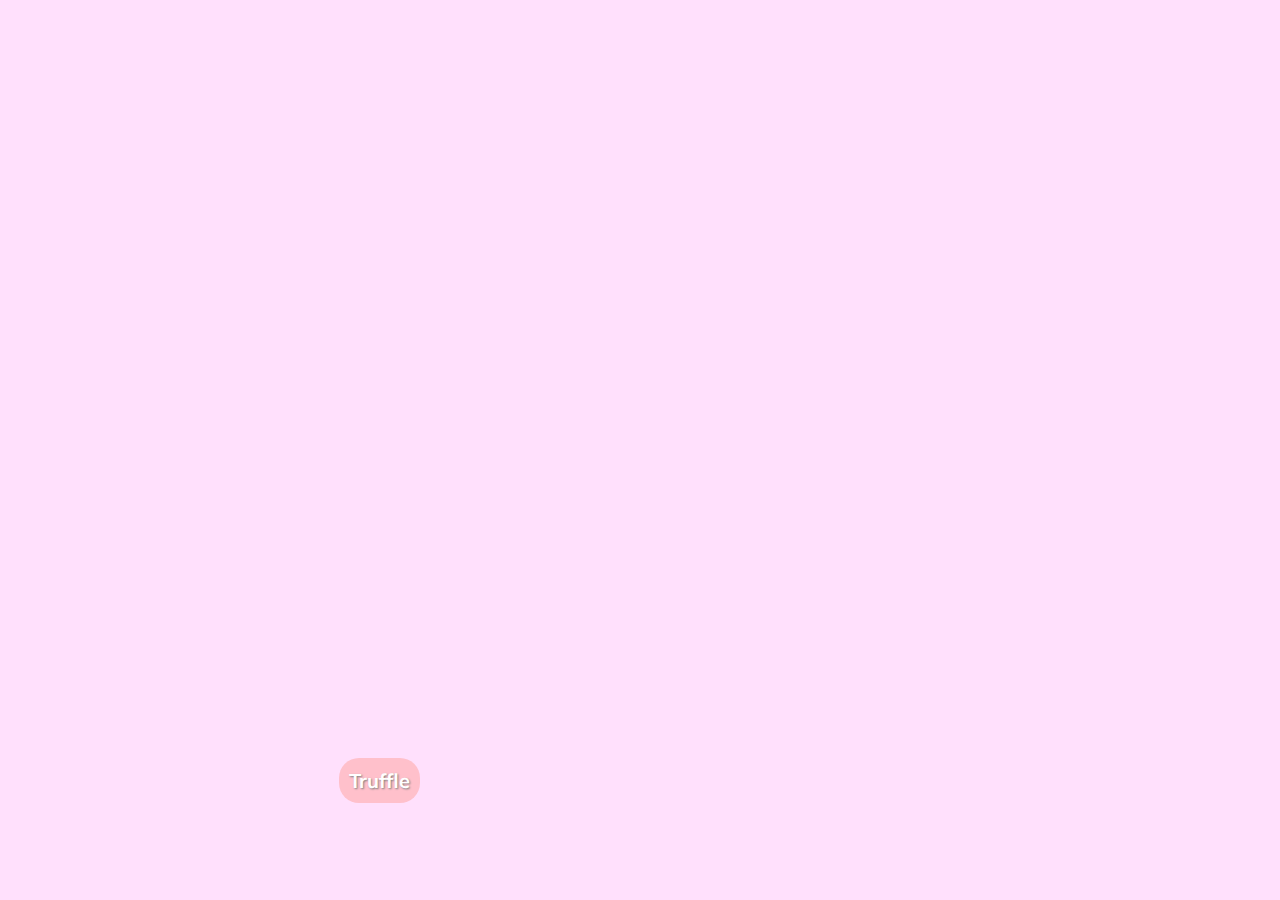
<file: 01-cards-sources/index.html>
<!DOCTYPE html>
<html lang="en">

<head>
  <meta charset="UTF-8" />
  <meta name="viewport" content="width=device-width, initial-scale=1.0" />
  <link rel="stylesheet" href="styles.css" />
  <title>Карточки | Проект 1</title>
</head>

<body>
  <div class="container">
    <div class="slide"
      style="background-image: url('https://images.unsplash.com/photo-1519869325930-281384150729?ixid=MnwxMjA3fDB8MHxwaG90by1wYWdlfHx8fGVufDB8fHx8&ixlib=rb-1.2.1&auto=format&fit=crop&w=866&q=80');">
      <h3>Vanilla cream</h3>
    </div>
    <div class="slide" style="
          background-image: url('https://images.unsplash.com/photo-1426869884541-df7117556757?ixlib=rb-1.2.1&ixid=MnwxMjA3fDB8MHxwaG90by1wYWdlfHx8fGVufDB8fHx8&auto=format&fit=crop&w=870&q=80');
        ">
      <h3>Chocolate</h3>
    </div>
    <div class="slide" style="
          background-image: url('https://images.unsplash.com/photo-1555684655-cceca255f8c2?ixlib=rb-1.2.1&ixid=MnwxMjA3fDB8MHxwaG90by1wYWdlfHx8fGVufDB8fHx8&auto=format&fit=crop&w=870&q=80');
        ">
      <h3>Strawberry</h3>
    </div>
    <div class="slide active" style="
          background-image: url('https://images.unsplash.com/photo-1550617931-e17a7b70dce2?ixlib=rb-1.2.1&ixid=MnwxMjA3fDB8MHxwaG90by1wYWdlfHx8fGVufDB8fHx8&auto=format&fit=crop&w=870&q=80');
        ">
      <h3>Truffle</h3>
    </div>
    <div class="slide" style="
          background-image: url('https://images.unsplash.com/photo-1486428128344-5413e434ad35?ixlib=rb-1.2.1&ixid=MnwxMjA3fDB8MHxwaG90by1wYWdlfHx8fGVufDB8fHx8&auto=format&fit=crop&w=870&q=80');
        ">
      <h3>Ice Mint</h3>
    </div>
  </div>
  <script src="sctipt.js"></script>
</body>


</html>
</file>
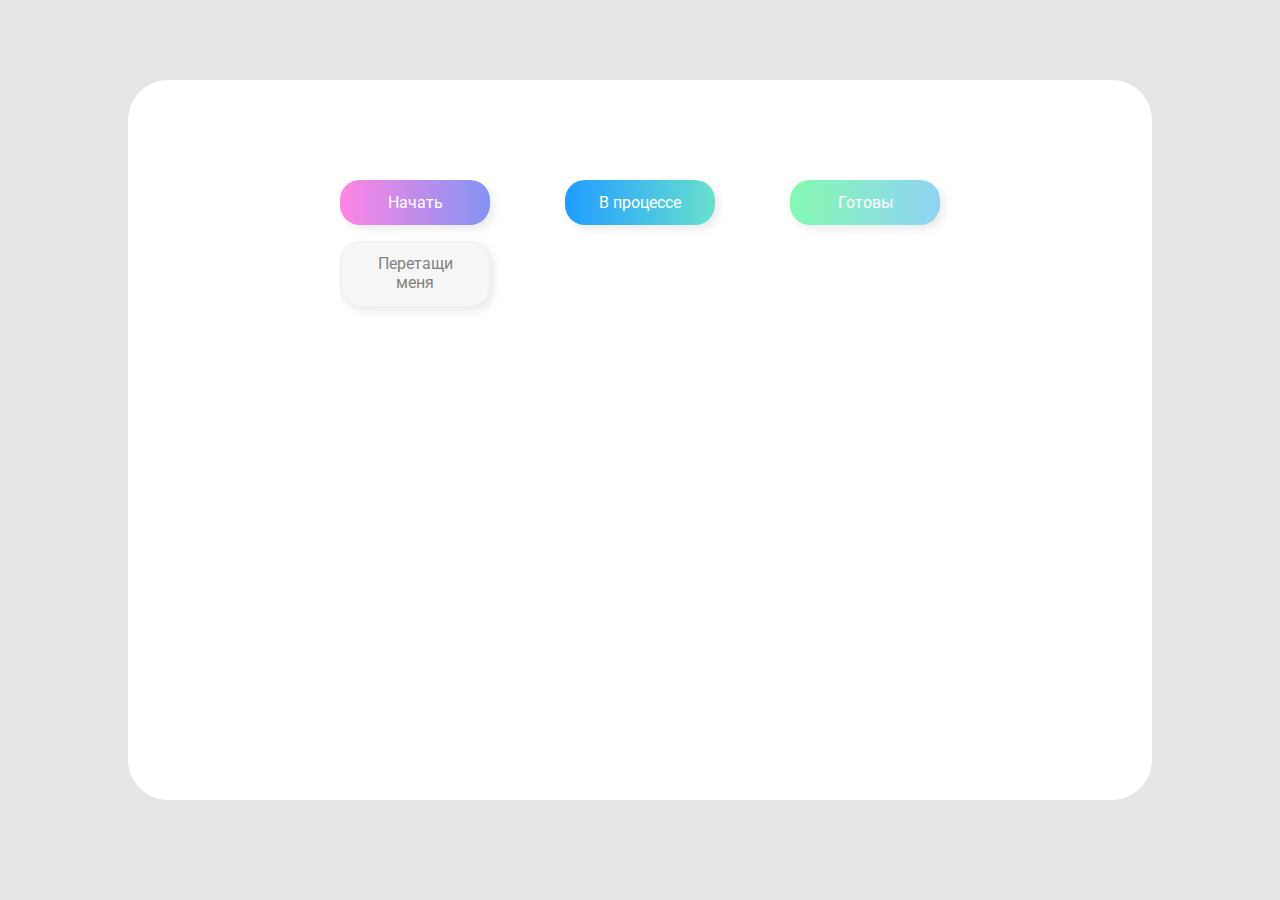
<file: 02-Drag-n-drop/index.html>
<!DOCTYPE html>
<html lang="en">

<head>
  <meta charset="UTF-8" />
  <meta name="viewport" content="width=device-width, initial-scale=1.0" />
  <link rel="stylesheet" href="styles.css" />
  <title>Drag & Drop | Проект 2</title>
</head>

<body>
  <div class="container">
    <div class="row">
      <div class="col-header start">Начать</div>
      <div class="col-header progress">В процессе</div>
      <div class="col-header done">Готовы</div>
    </div>

    <div class="row">
      <div class="placeholder">
        <div class="item" draggable="true">Перетащи меня</div>
      </div>
      <div class="placeholder"></div>
      <div class="placeholder"></div>
    </div>

  </div>
  <script src="script.js"></script>
</body>

</html>
</file>
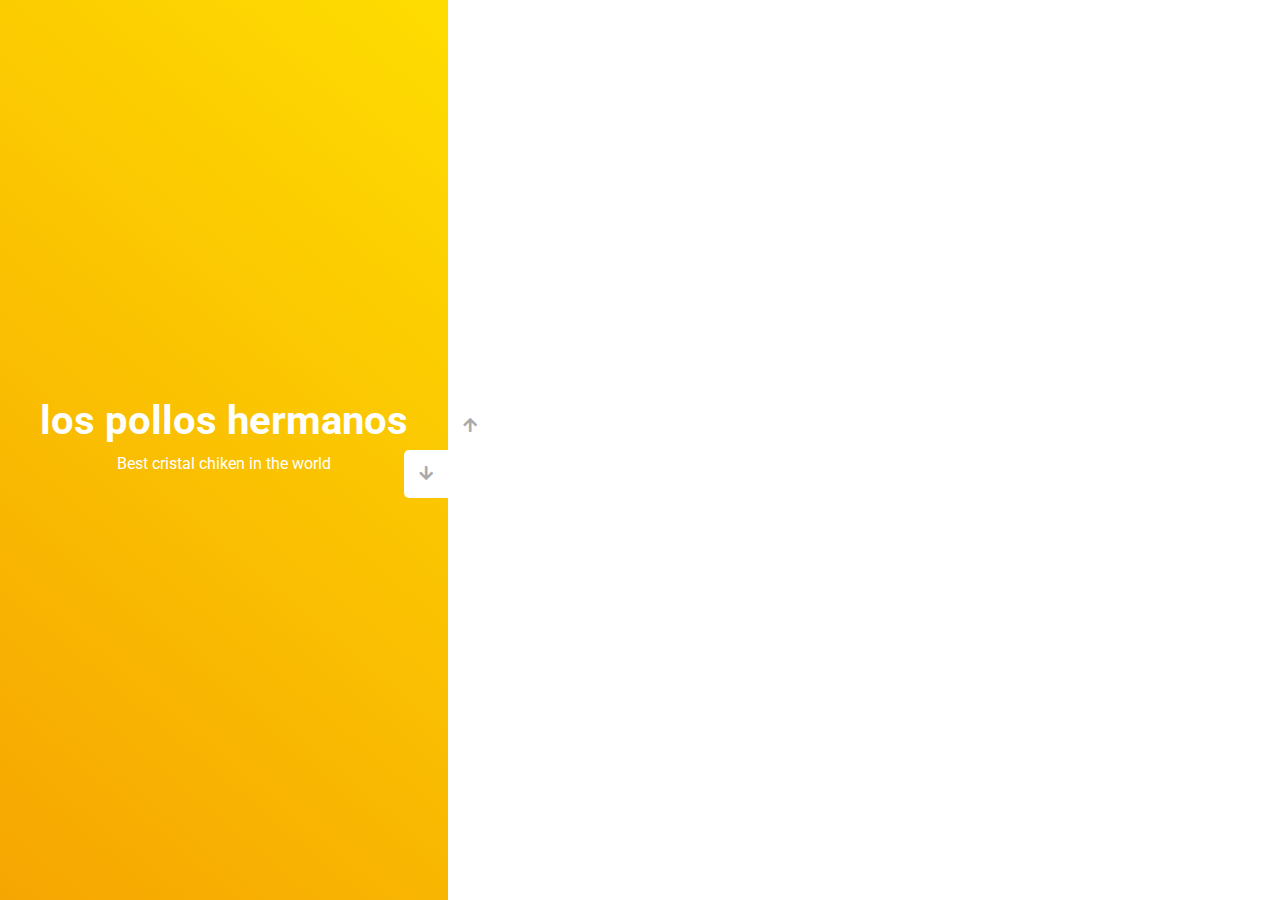
<file: 03-swiper/index.html>
<!DOCTYPE html>
<html lang="en">

<head>
  <meta charset="UTF-8" />
  <meta name="viewport" content="width=device-width, initial-scale=1.0" />
  <link rel="stylesheet" href="https://cdnjs.cloudflare.com/ajax/libs/font-awesome/5.15.1/css/all.min.css" />
  <link rel="stylesheet" href="style.css" />
  <title>Слайдер | Проект 3</title>
</head>

<body>
  <div class="container">
    <div class="sidebar">
      <div style="background: linear-gradient(229.99deg, #11DEE9 -26%, #017E8B 145%);">
        <h1>Live Free or Die</h1>
      </div>
      <div style="background: linear-gradient(215.32deg, #F90306 -1%, #9E0706 124%);">
        <h1>Cancer Man</h1>
      </div>
      <div style="background: linear-gradient(221.87deg, hotpink 1%, #ef59a1 128%);">
        <h1>Better Call Saul</h1>
      </div>
      <div style="background: linear-gradient(220.16deg, #FFE101 -8%, #F39102 138%);">
        <h1>los pollos hermanos</h1>
        <p>Best cristal chiken in the world</p>
      </div>
    </div>
    <div class="main-slide">
      <div style="
            background-image: url('https://i.pinimg.com/564x/d2/53/5b/d2535b809037c934d386e724451feba2.jpg');
          "></div>
      <div style="
            background-image: url('https://mir-s3-cdn-cf.behance.net/project_modules/disp/231d9910537855.560e69a5937f8.png');
          "></div>
      <div style="
            background-image: url('https://i.pinimg.com/564x/ae/c5/11/aec51147e11be5b83a1fe7d1a0eda414.jpg');
          "></div>
      <div style="
            background-image: url('https://i.pinimg.com/564x/ce/18/80/ce1880faf4214554d533b8b7abf1b3db.jpg');
          "></div>
    </div>
    <div class="controls">
      <button class="down-button">
        <i class="fas fa-arrow-down"></i>
      </button>
      <button class="up-button">
        <i class="fas fa-arrow-up"></i>
      </button>
    </div>
  </div>
  <script src="script.js"></script>
</body>

</html>
</file>
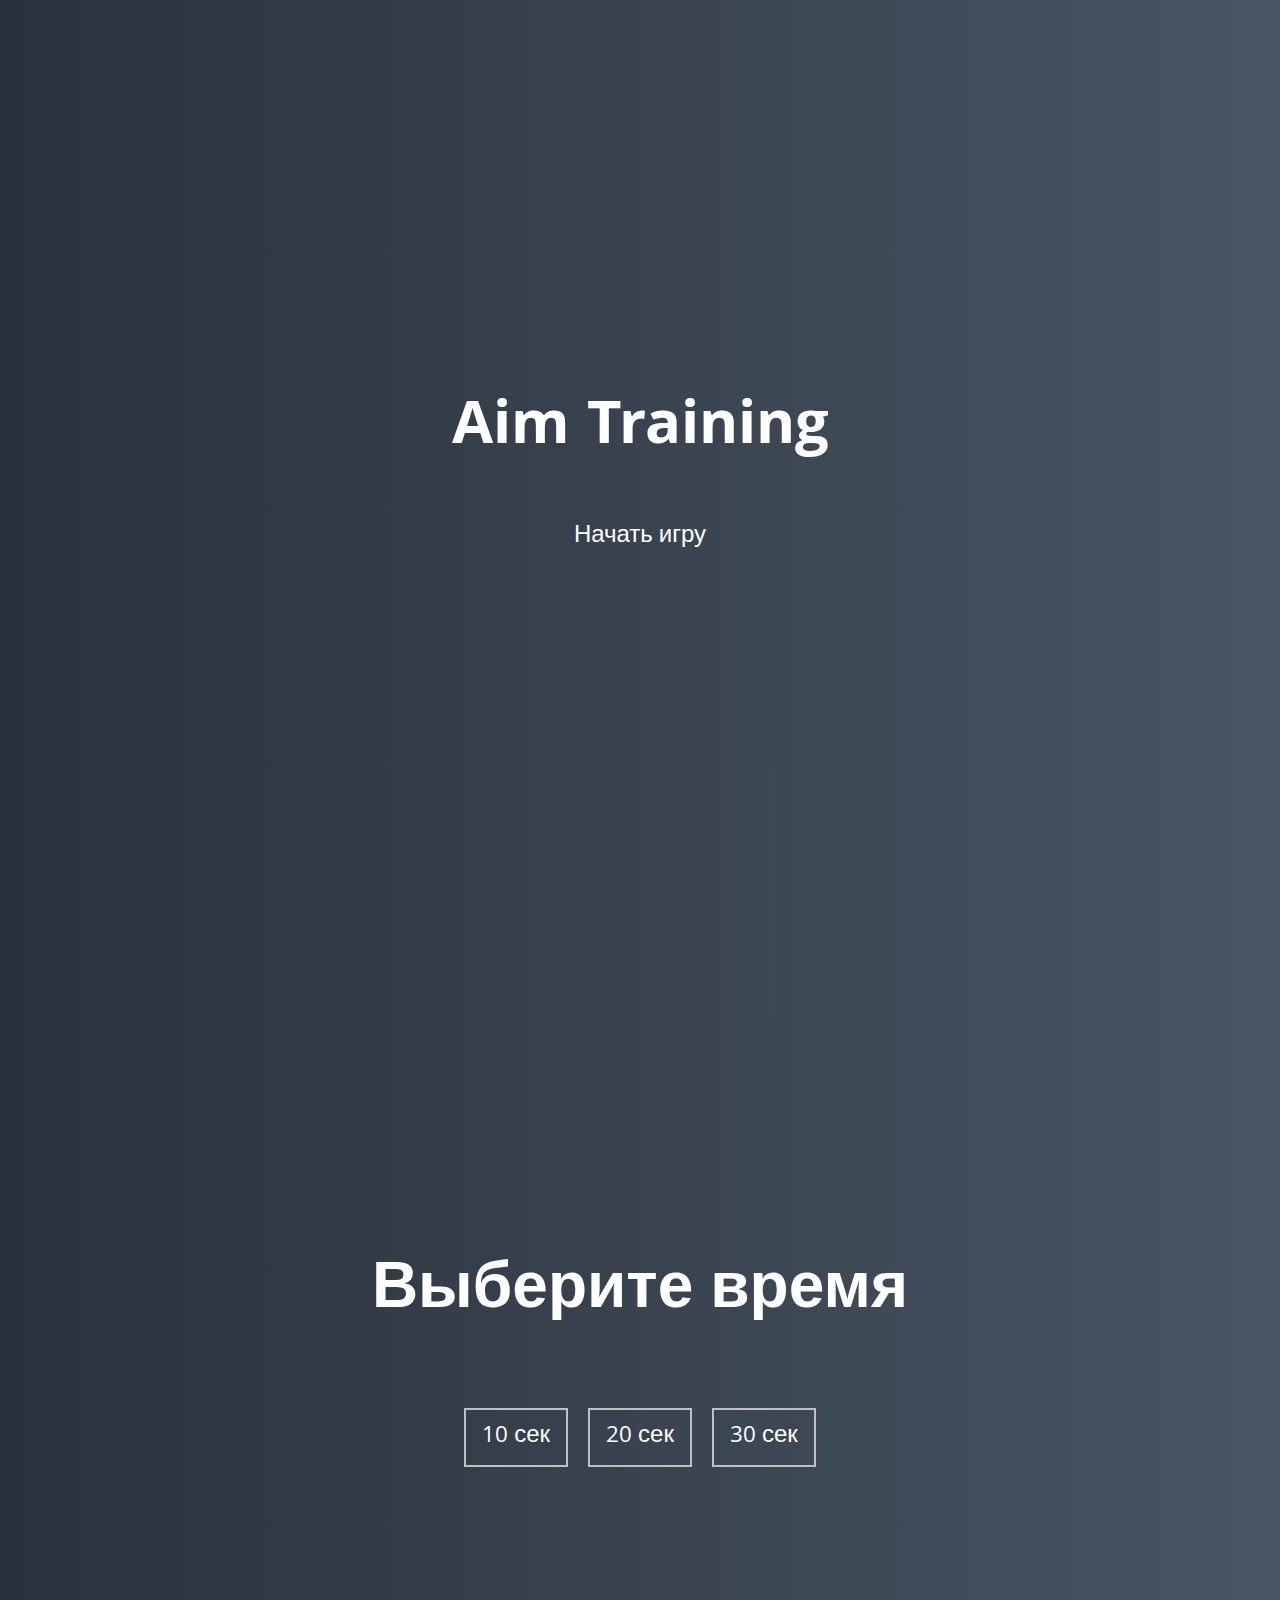
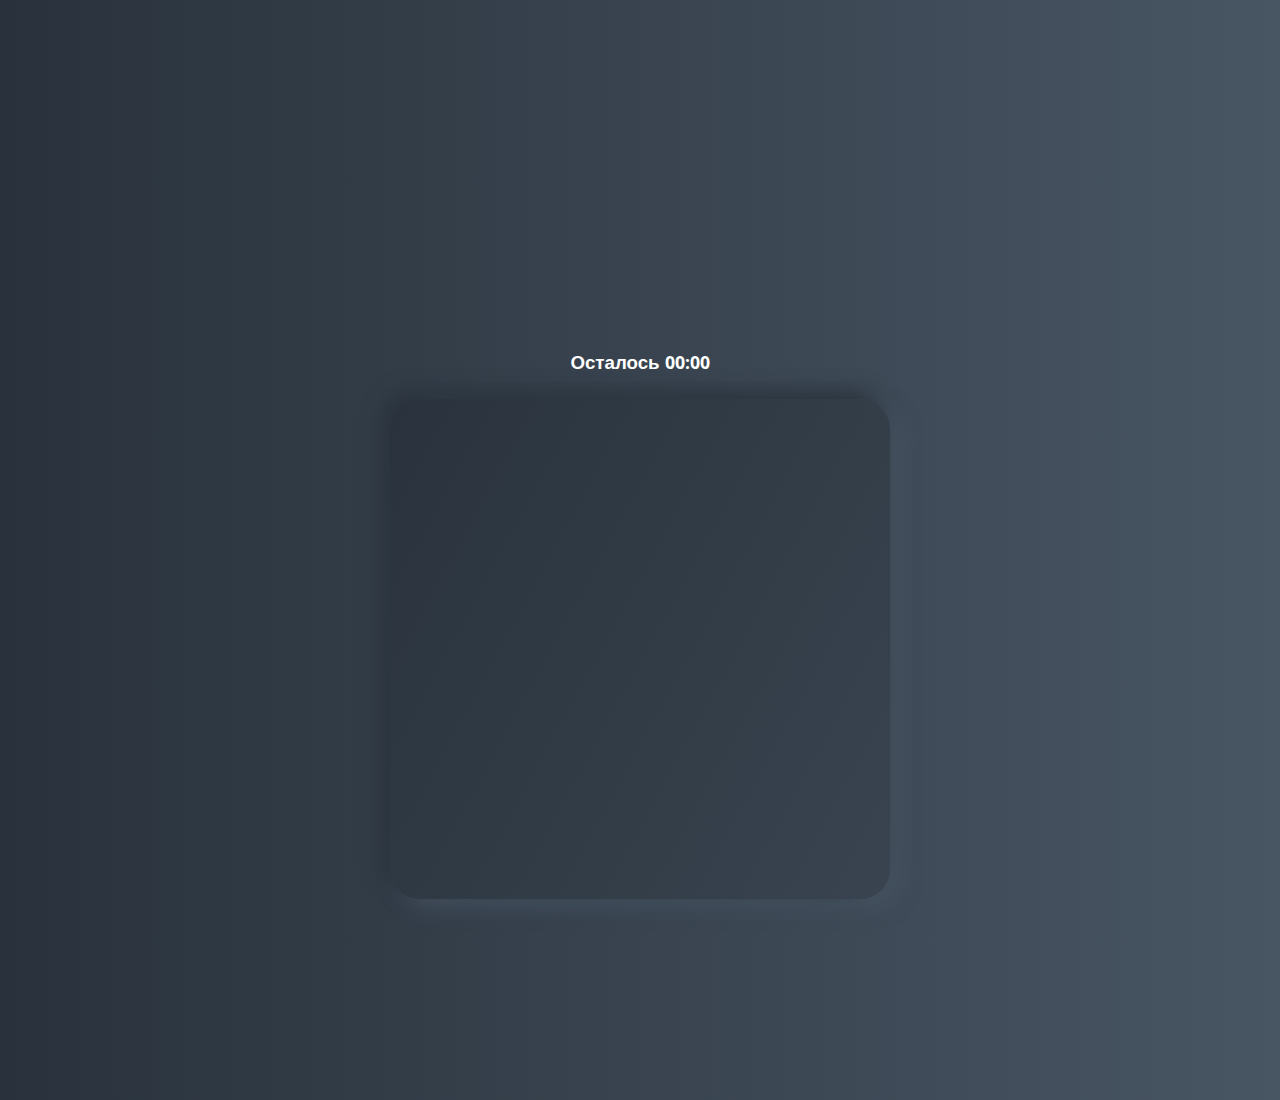
<file: 05-game/index.html>
<!DOCTYPE html>
<html lang="en">

<head>
  <meta charset="UTF-8" />
  <meta name="viewport" content="width=device-width, initial-scale=1.0" />
  <link rel="stylesheet" href="styles.css" />
  <title>Aim Training | Проект 5</title>
</head>

<body>
  <div class="screen ">
    <h1>Aim Training</h1>
    <a href="#" class="start" id="start">Начать игру</a>
  </div>

  <div class="screen ">
    <h1>Выберите время</h1>
    <ul class="time-list" id="time-list">
      <li>
        <button class="time-btn" data-time="10">
          10 сек
        </button>
      </li>
      <li>
        <button class="time-btn" data-time="20">
          20 сек
        </button>
      </li>
      <li>
        <button class="time-btn" data-time="30">
          30 сек
        </button>
      </li>
    </ul>
  </div>

  <div class="screen">
    <h3>Осталось <span id="time">00:00</span></h3>
    <div class="board" id="board"></div>
    <a heref="#" class="button" id="repeat"></a>
  </div>
  <script src="script.js"></script>
</body>

</html>
</file>
<file: 01-cards-sources/styles.css>
@import url('https://fonts.googleapis.com/css?family=Muli&display=swap'); 

* {
  box-sizing: border-box;
}

body {
  font-family: 'Muli', sans-serif;
  overflow: hidden;
  margin: 0;
  overflow: hidden;
  background-color: #ffe0fc;
}

.container {
  height: 100vh;
  padding: 10px;
  display: flex;
  align-items: center;
  justify-content: center;

}

.slide {
  cursor: pointer;
  border-radius: 10px;
  height: 80vh;
  flex: 1;
  margin: 10px;
  background-repeat: no-repeat;
  background-size: cover;
  background-position: center;
  position: relative;
  transition: flex 500ms ease-in;
}

.slide h3{
  padding: 10px;
  background-color: pink;
  border-radius: 20px;
  font-size: 20px;
  opacity: 0;
  color: #ffff;
  text-align: center;
  position: absolute;
  bottom: 7px;
  left: 10px;
  margin: 0;
  text-shadow: 1px 1px 2px gray 

}

.slide.active {
  flex: 10;

}

.slide.active h3 {
 opacity: 1;
 transition: opacity 0.5s ease-in 0.4s;
}
</file>
<file: 02-Drag-n-drop/styles.css>
@import url('https://fonts.googleapis.com/css?family=Roboto&display=swap');

* {
  box-sizing: border-box;
}

body {
  font-family: 'Roboto', sans-serif;
  background-color: #e5e5e5;
  display: flex;
  padding-top: 5rem;
  justify-content: center;
  overflow: hidden;
  margin: 0;
}

.container {
  background-color: #ffff;
  height: 80vh;
  width: 80%;
  border-radius: 40px;
  padding: 100px;
  display: flex;
  flex-direction: column;
  justify-content: flex-start;
  align-items: center;
  
}

.row {
  display: flex;
  width: 600px;
  justify-content: space-between;
  margin-bottom: 1rem;
}

.col-header {
  text-align: center;
  width: 150px;
  box-shadow: 4px 4px 9px rgba(198, 198, 198, 0.36);
  border-radius: 20px;
  padding: 0.8rem 1rem;
  color: #fff;
}



.item {
  width: 150px;
  height: 66px;
  border: 1px solid #eee;
  box-shadow: 4px 4px 9px rgba(198, 198, 198, 0.36);
  border-radius: 20px;
  background: #f7f6f7;
  padding: 0.8rem 1rem;
  color: #828282;
  text-align: center;
  cursor: grab;
}

.item:active {
  cursor: grabbing;
}

.placeholder {
  width: 150px;
  height: 66px;
}

.start {
  background: linear-gradient(90deg, #ff85e4 0%, #229efd 179.25%);
}

.progress {
  background: linear-gradient(90deg, #209cff 0%, #68e0cf 100%);
}

.done {
  background: linear-gradient(90deg, #84fab0 0%, #8fd3f4 100%);
}

.hold {
  border: 2px solid #68e0cf;
}

.hide {
  display: none;
  border: none;
}

.hover {
  border-radius: 20px;
  box-shadow: inset 0px 0px 10px rgba(96, 224, 206, 0.9);
  background-color: #ffff;
}
</file>
<file: 03-swiper/style.css>
@import url('https://fonts.googleapis.com/css?family=Roboto&display=swap');

* {
  box-sizing: border-box;
  margin: 0;
  padding: 0;
}

body {
  font-family: 'Roboto', sans-serif;
  height: 100vh;
}

.container {
  position: relative;
  overflow: hidden;
  width: 100vw;
  height: 100vh;
}

.sidebar {
  height: 100%;
  width: 35%;
  position: absolute;
  top: 0;
  left: 0;
  transition: transform 0.5s ease-in-out;
}

.sidebar > div {
  height: 100%;
  width: 100%;
  display: flex;
  flex-direction: column;
  align-items: center;
  justify-content: center;
  color: #fff;
}

.sidebar h1 {
  font-size: 40px;
  margin-bottom: 10px;
  margin-top: -30px;
}

.main-slide {
  height: 100%;
  position: absolute;
  top: 0;
  left: 35%;
  width: 65%;
  transition: transform 0.5s ease-in-out;
}

.main-slide > div {
  background-repeat: no-repeat;
  background-size: cover;
  background-position: center center;
  height: 100%;
  width: 100%;
}

button {
  background-color: #fff;
  border: none;
  color: #aaa;
  cursor: pointer;
  font-size: 16px;
  padding: 15px;
}

button:hover {
  color: #222;
}

button:focus {
  outline: none;
}

.container .controls button {
  position: absolute;
  left: 35%;
  top: 50%;
  z-index: 100;
}

.container .controls .down-button {
  transform: translateX(-100%);
  border-top-left-radius: 5px;
  border-bottom-left-radius: 5px;
}

.container .controls .up-button {
  transform: translateY(-100%);
  border-top-right-radius: 5px;
  border-bottom-right-radius: 5px;
}
</file>
<file: 05-game/styles.css>
@import url('https://fonts.googleapis.com/css?family=Khula&display=swap');

* {
  box-sizing: border-box;
}

body {
  color: #fff;
  font-family: 'Khula', sans-serif;
  height: 100vh;
  overflow: hidden;
  margin: 0;
  text-align: center;
}

a {
  color: #fff;
  text-decoration: none;
}

a:hover {
  color: #16D9E3;
}

.start {
  font-size: 1.5rem;
}

h1 {
  line-height: 1.4;
  font-size: 4rem;
}

.screen {
  display: flex;
  flex-direction: column;
  align-items: center;
  justify-content: center;
  height: 100vh;
  width: 100vw;
  transition: margin 0.5s ease-out;
  background: linear-gradient(90deg, #29323C 0%, #485563 100%);
}

.screen.up {
  margin-top: -100vh;
}

.time-list {
  display: flex;
  flex-wrap: wrap;
  justify-content: center;
  list-style: none;
  padding: 0;
}

.time-list li {
  margin: 10px;
}

.time-btn {
  background-color: transparent;
  border: 2px solid #C0C0C0;
  color: #fff;
  cursor: pointer;
  font-family: inherit;
  padding: .5rem 1rem;
  font-size: 1.5rem;
}

.time-btn:hover {
  border: 2px solid #16D9E3;
  color: #16D9E3;
}

.hide {
  opacity: 0;
}

.primary {
  color: #16D9E3;
}

.board {
  display: flex;
  justify-content: center;
  align-items: center;
  position: relative;
  width: 500px;
  height: 500px;
  background: linear-gradient(118.38deg, #29323C -4.6%, #485563 200.44%);
  box-shadow: -8px -8px 20px #2A333D, 10px 7px 20px #475462;
  border-radius: 30px;
  overflow: hidden;
}

.circle {
  background: linear-gradient(90deg, #16D9E3 0%, #30C7EC 47%, #46AEF7 100%);
  position: absolute;
  border-radius: 50%;
  cursor: pointer;
}

.button {
  margin-top: 20px;
  width: 50px;
  height: 50px;
  background-color: #16D9E3;
}
</file>
